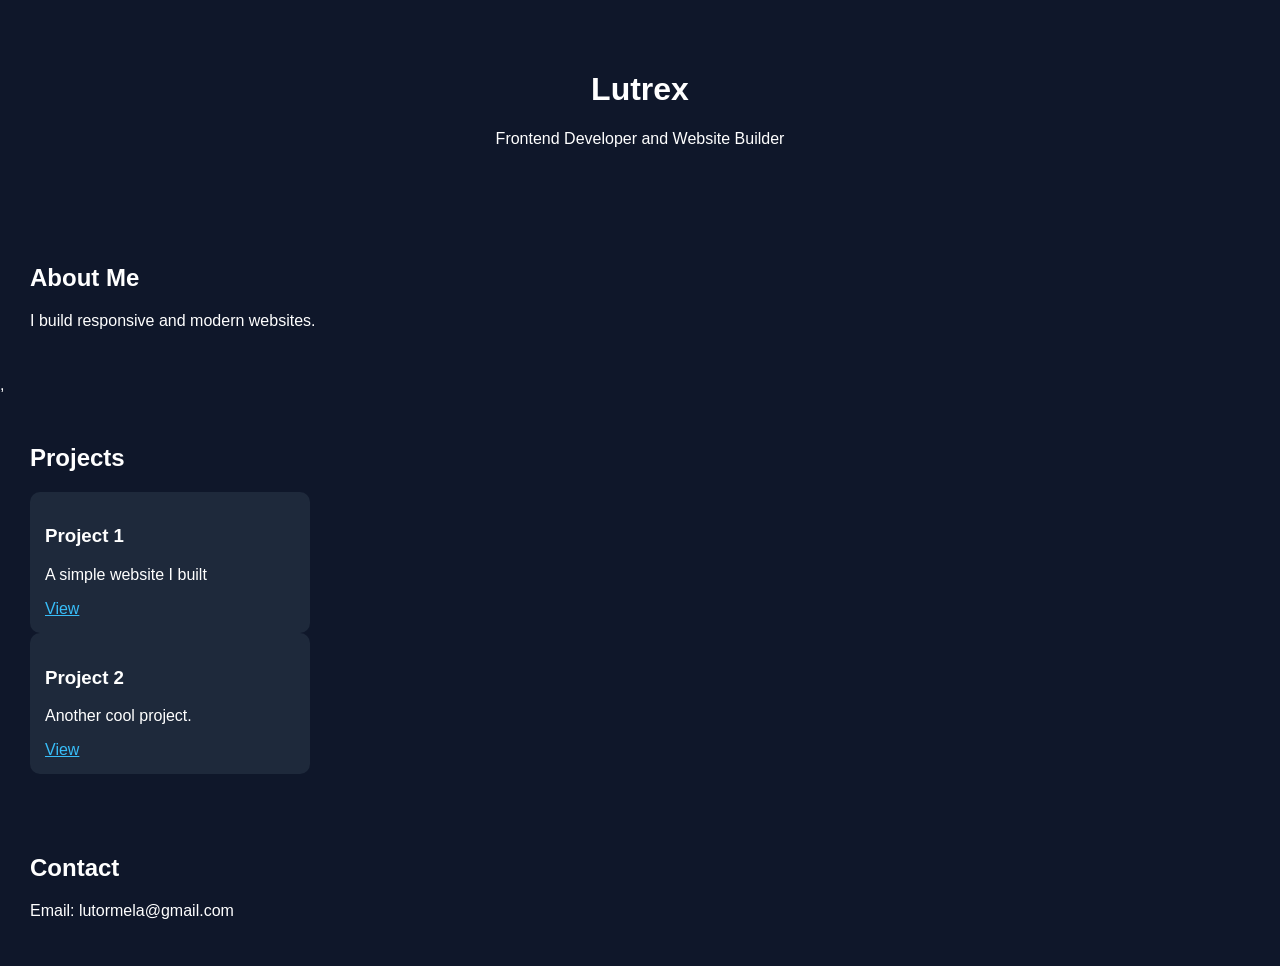
<file: index.html>
<!DOCTYPE html>
<html lang="en">
<head>
    <meta charset="UTF-8">
    <meta name="viewport" content="width=device-width, initial-scale=1.0">
    <title>Lutrex Codes | Portfolio</title>
    <style>
        body{
            font-family: Arial, Helvetica, sans-serif;
            margin: 0;
            background: #0f172a;
            color: white;
        }
        header{
            text-align: center;
            padding: 50px;
        }
        section{
            padding: 30px;
        }
        .project{
            display: flex;
            gap: 20px;
            flex-wrap: wrap;
        }
        .card{
            background: #1e293b;
            padding: 15px;
            border-radius: 10px;
            width: 250px
        }
        a{
            color: #38bdf8;
        }


            
        
    </style>
</head>
<body>
<header>
    <h1>Lutrex</h1>
    <p>Frontend Developer and Website Builder</p>
</header>

<section>
    <h2>About Me</h2>
    <p>I build responsive and modern websites.</p>
</section>

,<section>
    <h2>Projects</h2>
    <div class="projects">
        <div class="card">
            <h3>Project 1</h3>
            <p>A simple website I built</p>
            <a href="loginpage.html">View</a>
        </div>
        <div class="card">
            <h3>Project 2</h3>
            <p>Another cool project.</p>
            <a href="loginpage.html">View</a>
        </div>
    </div>
</section>

<section>
    <h2>Contact</h2>
    <p>Email: lutormela@gmail.com</p>
</section>
</body>
</html>
</file>
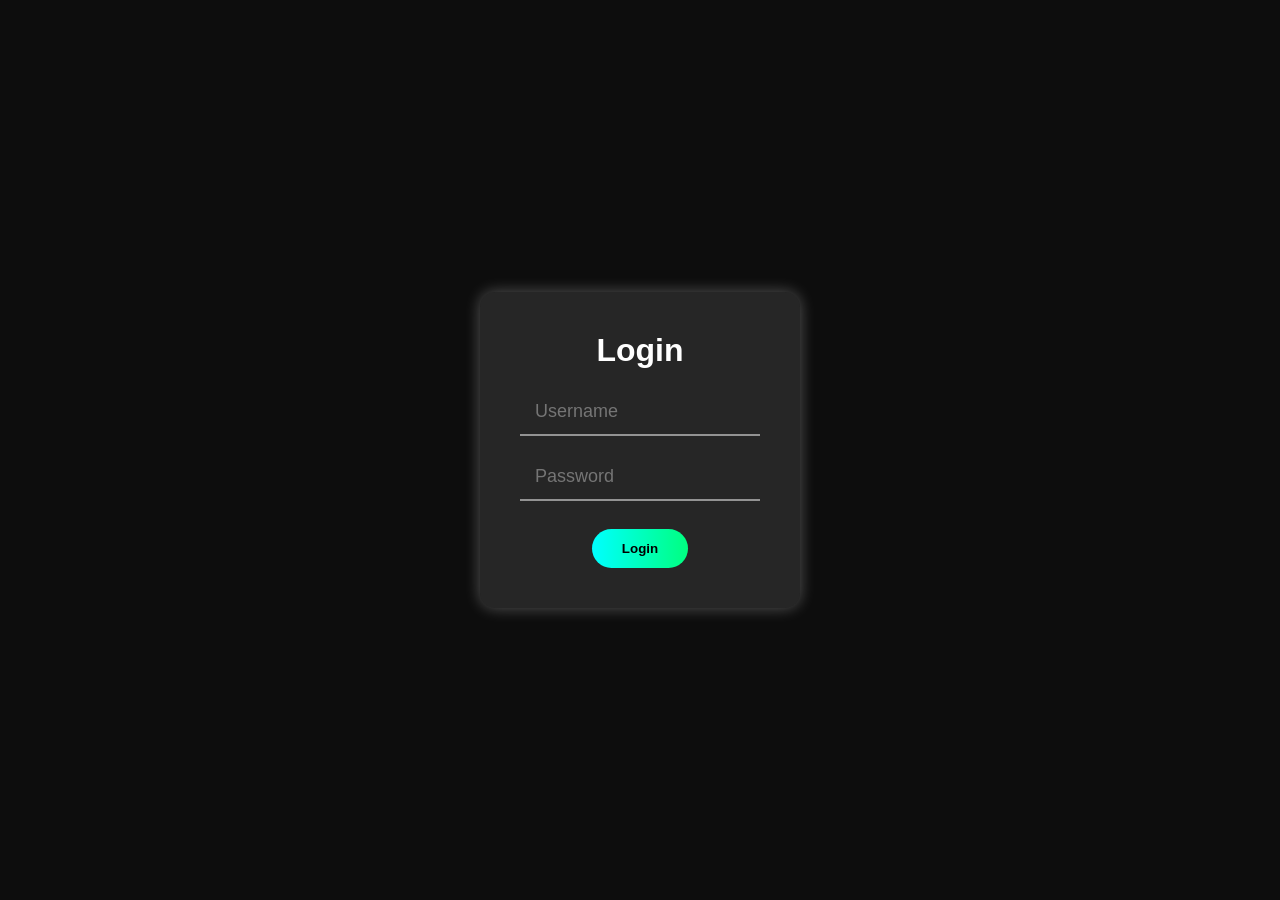
<file: loginpage.html>
<!DOCTYPE html>
<html lang="en">
<head>
    <meta charset="UTF-8">
    <meta name="viewport" content="width=device-width, initial-scale=1.0">
    <title>Document</title>
    <link rel="stylesheet" href="loginpage.css">
</head>
<body>
    <div class="form">
    <h1>Login</h1>
    <div class="input">
    <input id="b1" type="text" placeholder="Username"> <br> <br>
    <input type="password" placeholder="Password"> <br> <br>
    </div>
    <button class="button">Login</button>
    </div>
</body>
</html>
</file>
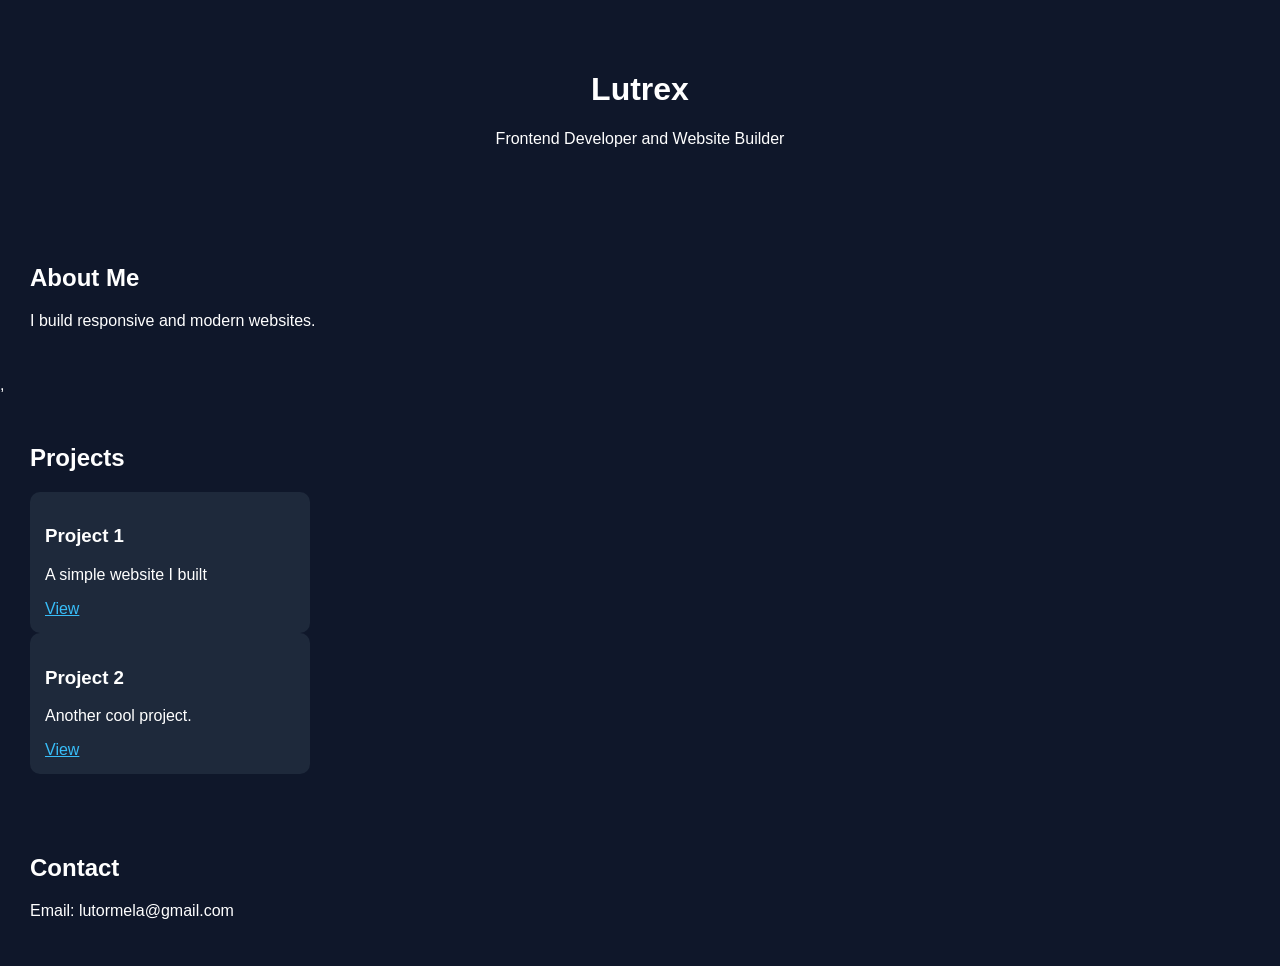
<file: website.html>
<!DOCTYPE html>
<html lang="en">
<head>
    <meta charset="UTF-8">
    <meta name="viewport" content="width=device-width, initial-scale=1.0">
    <title>Lutrex Codes | Portfolio</title>
    <style>
        body{
            font-family: Arial, Helvetica, sans-serif;
            margin: 0;
            background: #0f172a;
            color: white;
        }
        header{
            text-align: center;
            padding: 50px;
        }
        section{
            padding: 30px;
        }
        .project{
            display: flex;
            gap: 20px;
            flex-wrap: wrap;
        }
        .card{
            background: #1e293b;
            padding: 15px;
            border-radius: 10px;
            width: 250px
        }
        a{
            color: #38bdf8;
        }


            
        
    </style>
</head>
<body>
<header>
    <h1>Lutrex</h1>
    <p>Frontend Developer and Website Builder</p>
</header>

<section>
    <h2>About Me</h2>
    <p>I build responsive and modern websites.</p>
</section>

,<section>
    <h2>Projects</h2>
    <div class="projects">
        <div class="card">
            <h3>Project 1</h3>
            <p>A simple website I built</p>
            <a href="restuarant.html">View</a>
        </div>
        <div class="card">
            <h3>Project 2</h3>
            <p>Another cool project.</p>
            <a href="loginpage.html">View</a>
        </div>
    </div>
</section>

<section>
    <h2>Contact</h2>
    <p>Email: lutormela@gmail.com</p>
</section>
</body>
</html>
</file>
<file: loginpage.css>
*{
    margin: 0;
    padding: 0;
    box-sizing: border-box;
    font-family: Arial, Helvetica, sans-serif;
}
body{
    background-color: #0d0d0d;
    display: flex;
    justify-content: center;
    align-items: center;
    height: 100vh;
}
.form{
    background: rgba(255, 255, 255, 0.1);
    padding: 40px;
    border-radius: 15px;
    box-shadow: 0 0 15px rgba(255, 255, 255, 0.3);
    width: 320px;
    text-align: center;
}
h1{
    color: #fff;
    margin-bottom: 20px;
}
.input input{
    width: 100%;
    padding: 12px 15px;
    background: none;
    border: none;
    outline: none;
    color: #fff;
    font-size: 18px;
    border-bottom: 2px solid rgba(255, 255, 255, 0.5);
    transition: 0.4s;
}
input input:focus{
    border-color: #00ffff;
    box-shadow: 0.5px 15px rgba(255, 255, 255, 0.3);
}
.button{
    background: linear-gradient(90deg, #00ffff, #00ff80);
    border: none;
    padding: 12px 30px;
    border-radius: 25px;
    color: #000;
    font-weight: bold;
    cursor: pointer;
    transition: 0.4s;
    margin-top: 10px;
}
.button:hover{
    background: linear-gradient(90deg, #00ff80, #00ffff);
    
}
</file>
